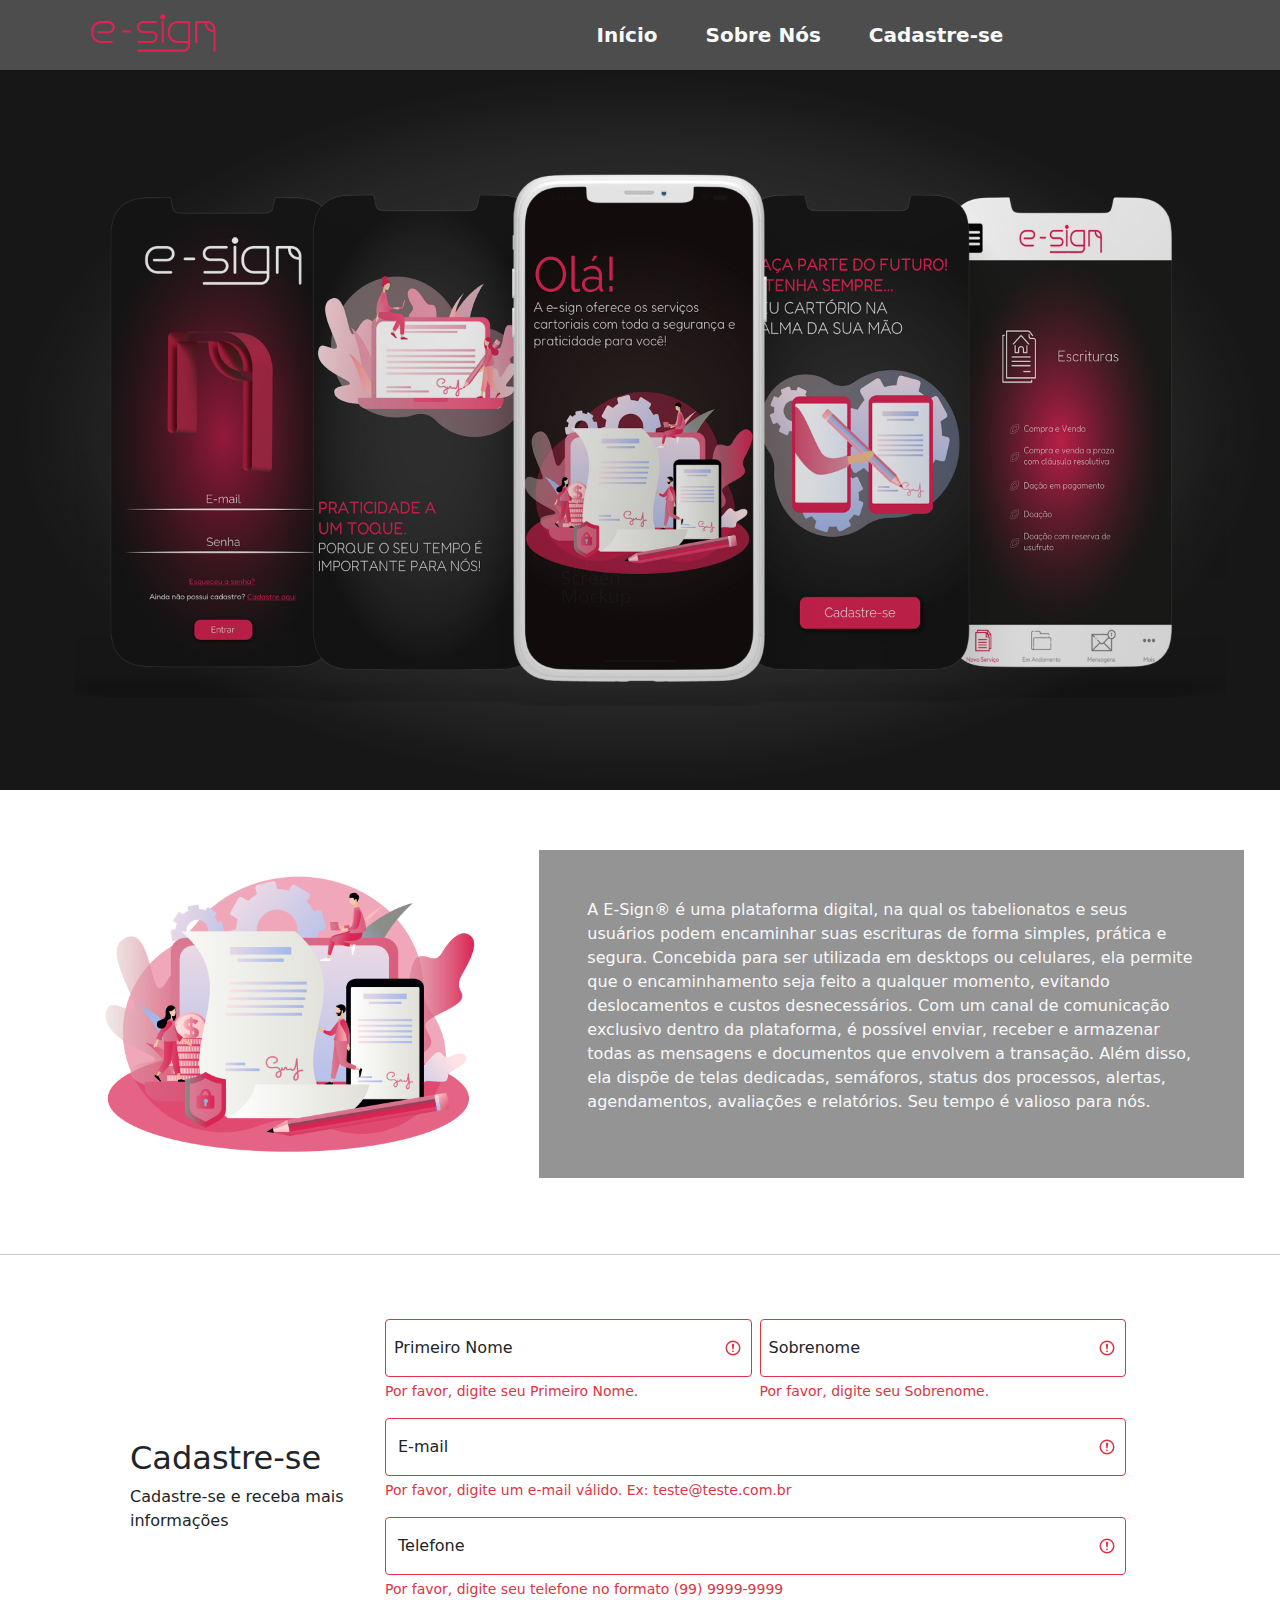
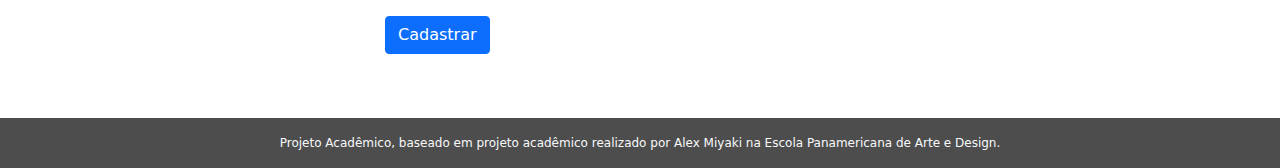
<file: index.html>
<!DOCTYPE html>
<html lang="pt-BR">
<head>
    <meta charset="UTF-8">
    <meta http-equiv="X-UA-Compatible" content="IE=edge">
    <meta name="viewport" content="width=device-width, initial-scale=1.0">
    <link rel="stylesheet" href="./css/style.css">


    <!-- link extraido diretamente da máquina -->
    <link href="./bootstrap/css/bootstrap.min.css" rel="stylesheet">


    <title>E-sign - O cartório na palma da sua mão</title>
</head>
<body>
    <header class="container-fluid bd-dark">
        <div class="row d-flex flex-row">
            <div class="d-flex col-12 col-sm-12 col-md-12 col-lg-4 col-xl-3 justify-content-center">
                <a href="#" class="navbar-brand"><img src="./images/logorosa.png" height="60px" alt="logo_esign_rosa"></a>
            </div>
            <div class="d-flex justify-content-center col-12 col-sm-12 col-md-12 col-lg-8 col-xl-9">
                <ul class="navbar-nav d-flex flex-column flex-md-row flex-lg-row flex-xl-row justify-content-center gap-5 align-items-center col-12 ">
                    <li class="nav-item">
                    <a href="#" class="nav-link link-light" active>Início</a>    
                    </li>
                    <li class="nav-item">
                    <a href="#sobre_esign" class="nav-link link-light">Sobre Nós</a>
                    </li>
                    <li class="nav-item">
                    <a   a href="#cadastre_se" class="nav-link link-light">Cadastre-se</a>    
                    </li>
                </ul>
            </div>
        </div>

    </header>

    <section>
        <div class="row">
            <img src="./images/telasapp.png" class="img-fluid" alt="">
        </div>
    </section>

    <section>
        <div class=" row align-items-center p-5">
            <div class="col-12 col-sm-12 col-md-12 col-lg-4 col-xl-5">
                <img src="./images/ilustracao1.png" class="img-fluid"  alt="">
            </div>
            <div id="sobre_esign" class="col-12 col-sm-12 col-md-12 col-lg-8 col-xl-7 p-5 text-light d-flex justify-content-center">
                <p>A E-Sign® é uma plataforma digital, na qual os tabelionatos e seus usuários podem encaminhar suas escrituras de forma simples, prática e segura. Concebida para ser utilizada em desktops ou celulares, ela permite que o encaminhamento seja feito a qualquer momento, evitando deslocamentos e custos desnecessários.

                Com um canal de comunicação exclusivo dentro da plataforma, é possível enviar, receber e armazenar todas as mensagens e documentos que envolvem a transação. Além disso, ela dispõe de telas dedicadas, semáforos, status dos processos, alertas, agendamentos, avaliações e relatórios.
                
                Seu tempo é valioso para nós.</p>                
            </div>
        </div>
    </section>
    <hr>

    <section id="cadastre_se">
        <div class="container">
            <div class="container row align-items-center p-5 p-sm">
                <div class="col-12 col-md-12 col-sm-12 col-lg-4 col-xl-3">
                        <h2>Cadastre-se</h2>
                        <p>Cadastre-se e receba mais informações</p>
                </div>
                <div class="col-12 col-md-12 col-sm-12 col-lg-8 col-xl-9 P-10">
                    <form class="was-validated">
                        <div class="row g-2 mb-3">
                            <div class="col-12 col-md-6 form-floating">
                              <input type="text" class="form-control" placeholder="Primeiro Nome" aria-label="primeironome" id="primeironome" required>
                              <label for="primeironome" class="form-label">Primeiro Nome</label>
                              <div class="valid-feedback"></div>
                              <div class="invalid-feedback">
                                  Por favor, digite seu Primeiro Nome.
                              </div>
                            </div>
                            <div class="col-12 col-md-6 form-floating">
                                <input type="text" class="form-control" placeholder="Sobrenome" aria-label="Sobrenome" required>
                                <label for="sobrenome" class="form-label">Sobrenome</label>
                                <div class="valid-feedback"></div>
                                <div class="invalid-feedback">
                                    Por favor, digite seu Sobrenome.
                                </div>
                            </div>
                        </div>
                        <div class="col form-floating mb-3">
                            <input type="text" class="form-control" name="email" placeholder="Digite o seu e-mail." pattern="[a-zA-Z0-9!#$%&'*+\/=?^_`{|}~.-]+@[a-zA-Z0-9-]+(\.[a-zA-Z0-9-]+)*" required>
                            <label for="email" class="form-label">E-mail</label>
                            <div class="valid-feedback"></div>
                            <div class="invalid-feedback">
                                Por favor, digite um e-mail válido. Ex: teste@teste.com.br
                            </div>
                        </div>
                        <div class="col form-floating mb-3">
                            <input type="text" class="form-control" name="telefone" placeholder="Digite o seu telefone." pattern="(\([0-9]{2}\))\s([9]{1})?([0-9]{4})-([0-9]{4})" required>
                            <label for="telefone" class="form-label">Telefone</label>
                            <div class="valid-feedback"></div>
                            <div class="invalid-feedback">
                                Por favor, digite seu telefone no formato (99) 9999-9999
                            </div>
                        </div>
                        <button type="submit" class="btn btn-primary mb-3">Cadastrar</button>
                            
                        
                    </form>
                </div>
            </div>
        </div>
                    
    </section>



    <!-- Script extraindo direto da máquina, download feito diretamente no site -->
    <script src="./bootstrap/js/bootstrap.bundle.min.js"></script>
    <script src="https://code.jquery.com/jquery-3.5.1.slim.min.js" integrity="sha384-DfXdz2htPH0lsSSs5nCTpuj/zy4C+OGpamoFVy38MVBnE+IbbVYUew+OrCXaRkfj" crossorigin="anonymous"></script>
    <script src="https://cdn.jsdelivr.net/npm/popper.js@1.16.1/dist/umd/popper.min.js" integrity="sha384-9/reFTGAW83EW2RDu2S0VKaIzap3H66lZH81PoYlFhbGU+6BZp6G7niu735Sk7lN" crossorigin="anonymous"></script>
    <script src="https://stackpath.bootstrapcdn.com/bootstrap/4.5.2/js/bootstrap.min.js" integrity="sha384-B4gt1jrGC7Jh4AgTPSdUtOBvfO8shuf57BaghqFfPlYxofvL8/KUEfYiJOMMV+rV" crossorigin="anonymous"></script>
</body>

<footer class="d-flex flex-row">
        <div class="container d-flex justify-content-center text-light align-items-center">
            Projeto Acadêmico, baseado em projeto acadêmico realizado por Alex Miyaki na Escola Panamericana de Arte e Design.
        </div>
</footer>
</html>
</file>
<file: css/style.css>
@import url('https://fonts.googleapis.com/css2?family=Roboto:ital,wght@0,100;0,300;0,400;0,500;0,700;0,900;1,100;1,300;1,400;1,500;1,700;1,900&display=swap');

body {
    font-family: 'Roboto', sans-serif;
}

header,
footer {
    background-color: #4d4d4d;
}

.nav-item {
    font-weight: 700;
    font-size: 20px;
}



#sobre_esign {
    background-color: rgba(77, 77, 77, .6);
}

footer {
    font-size: 12px;
    height: 50px;
}
</file>
